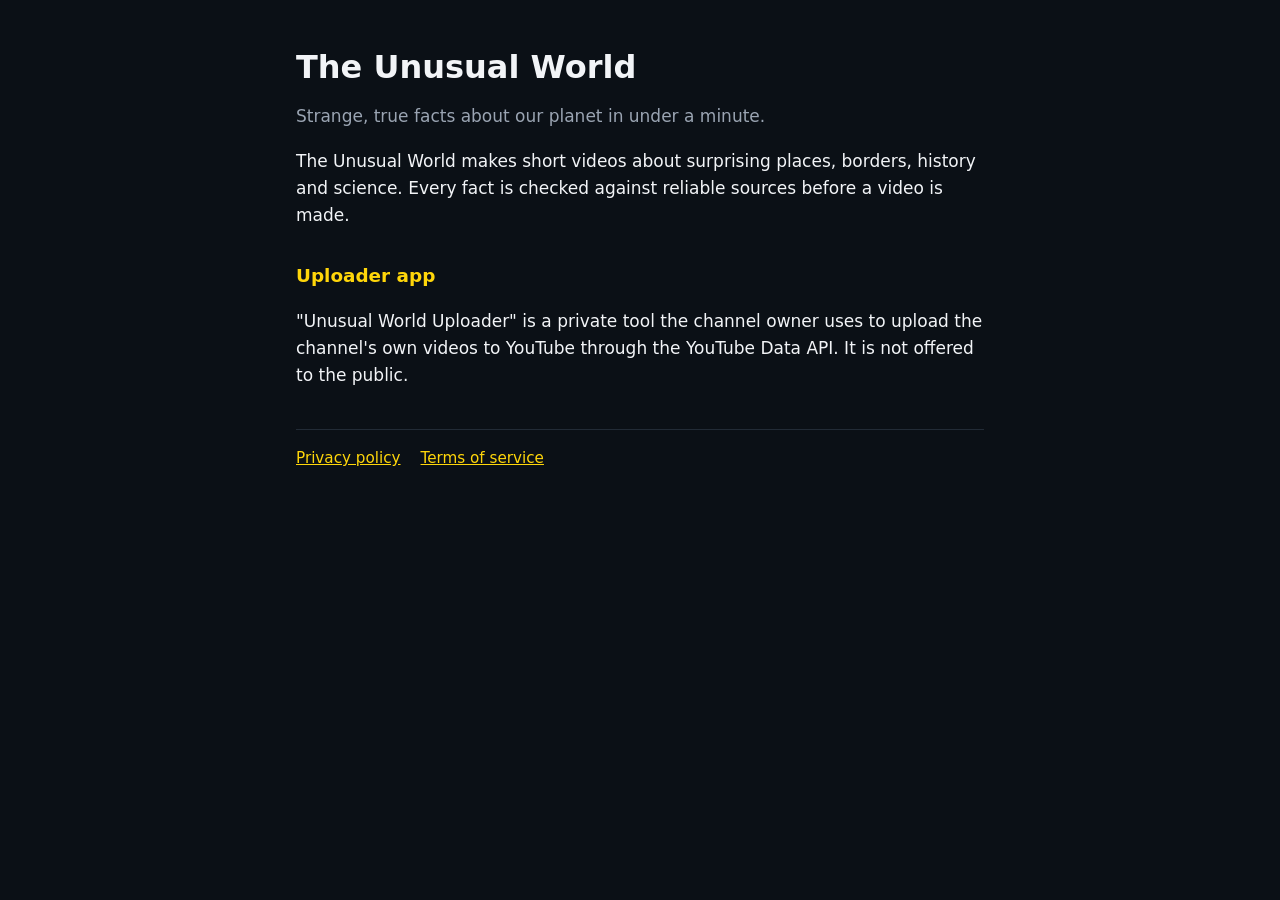
<file: index.html>
<!doctype html>
<html lang="en">
<head>
  <meta charset="utf-8">
  <meta name="viewport" content="width=device-width, initial-scale=1">
  <title>The Unusual World</title>
  <link rel="stylesheet" href="style.css">
</head>
<body>
  <main>
    <h1>The Unusual World</h1>
    <p class="muted">Strange, true facts about our planet in under a minute.</p>
    <p>The Unusual World makes short videos about surprising places, borders, history and science. Every fact
      is checked against reliable sources before a video is made.</p>
    <h2>Uploader app</h2>
    <p>"Unusual World Uploader" is a private tool the channel owner uses to upload the channel's own videos to
      YouTube through the YouTube Data API. It is not offered to the public.</p>
    <nav><a href="privacy.html">Privacy policy</a><a href="terms.html">Terms of service</a></nav>
  </main>
</body>
</html>
</file>
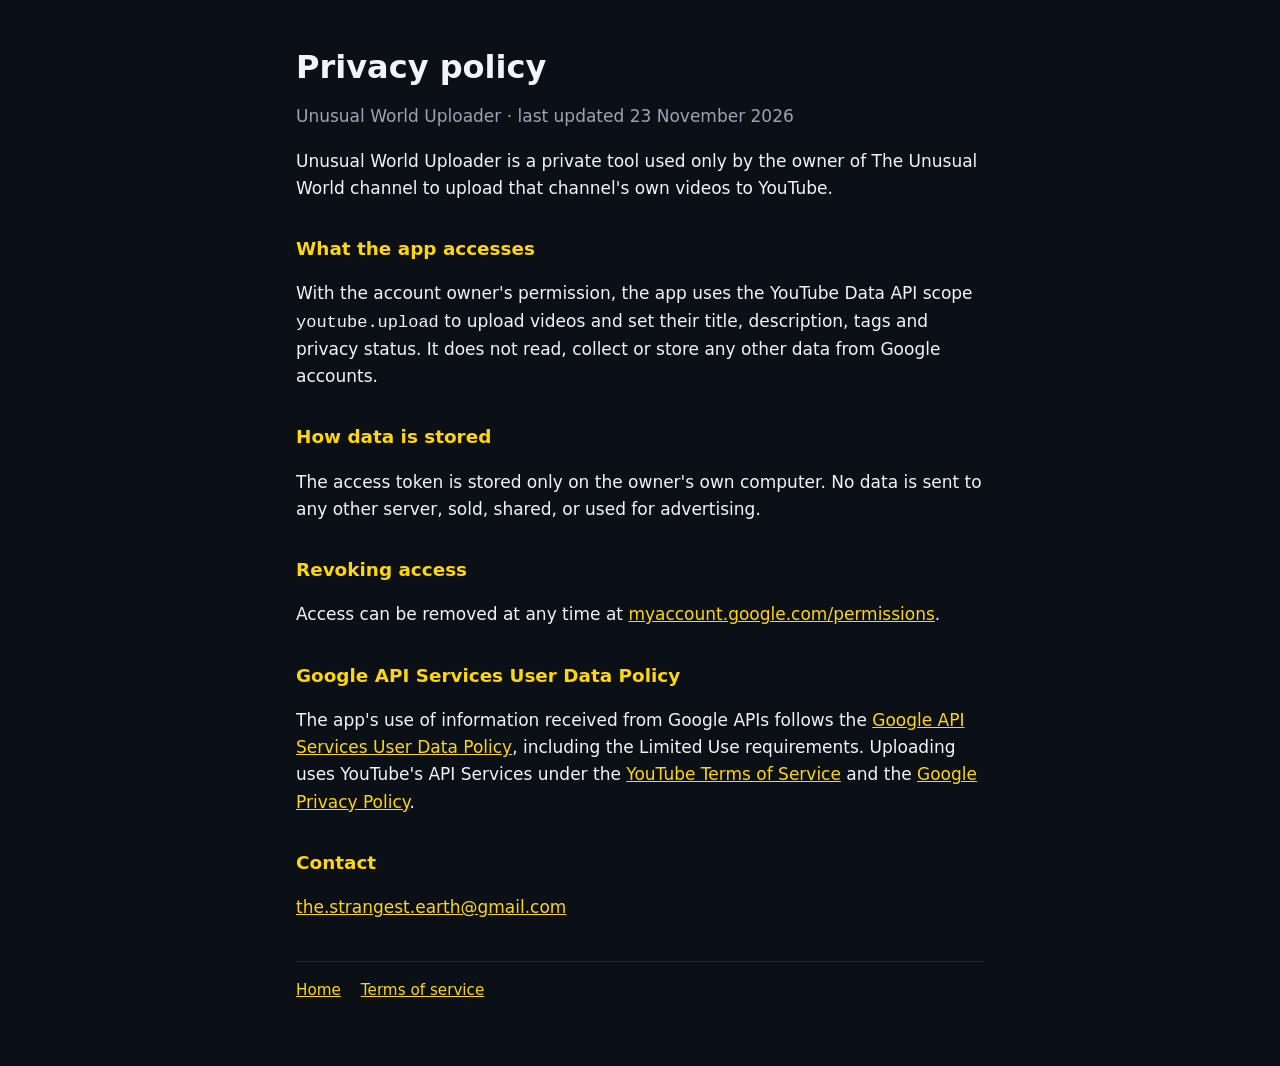
<file: privacy.html>
<!doctype html>
<html lang="en">
<head>
  <meta charset="utf-8">
  <meta name="viewport" content="width=device-width, initial-scale=1">
  <title>Privacy Policy</title>
  <link rel="stylesheet" href="style.css">
</head>
<body>
  <main>
    <h1>Privacy policy</h1>
    <p class="muted">Unusual World Uploader · last updated 23 November 2026</p>

    <p>Unusual World Uploader is a private tool used only by the owner of The Unusual World channel to upload
      that channel's own videos to YouTube.</p>

    <h2>What the app accesses</h2>
    <p>With the account owner's permission, the app uses the YouTube Data API scope
      <code>youtube.upload</code> to upload videos and set their title, description, tags and privacy status.
      It does not read, collect or store any other data from Google accounts.</p>

    <h2>How data is stored</h2>
    <p>The access token is stored only on the owner's own computer. No data is sent to any other server, sold,
      shared, or used for advertising.</p>

    <h2>Revoking access</h2>
    <p>Access can be removed at any time at
      <a href="https://myaccount.google.com/permissions">myaccount.google.com/permissions</a>.</p>

    <h2>Google API Services User Data Policy</h2>
    <p>The app's use of information received from Google APIs follows the
      <a href="https://developers.google.com/terms/api-services-user-data-policy">Google API Services User Data
      Policy</a>, including the Limited Use requirements. Uploading uses YouTube's API Services under the
      <a href="https://www.youtube.com/t/terms">YouTube Terms of Service</a> and the
      <a href="https://policies.google.com/privacy">Google Privacy Policy</a>.</p>

    <h2>Contact</h2>
    <p><a href="mailto:the.strangest.earth@gmail.com">the.strangest.earth@gmail.com</a></p>

    <nav><a href="index.html">Home</a><a href="terms.html">Terms of service</a></nav>
  </main>
</body>
</html>
</file>
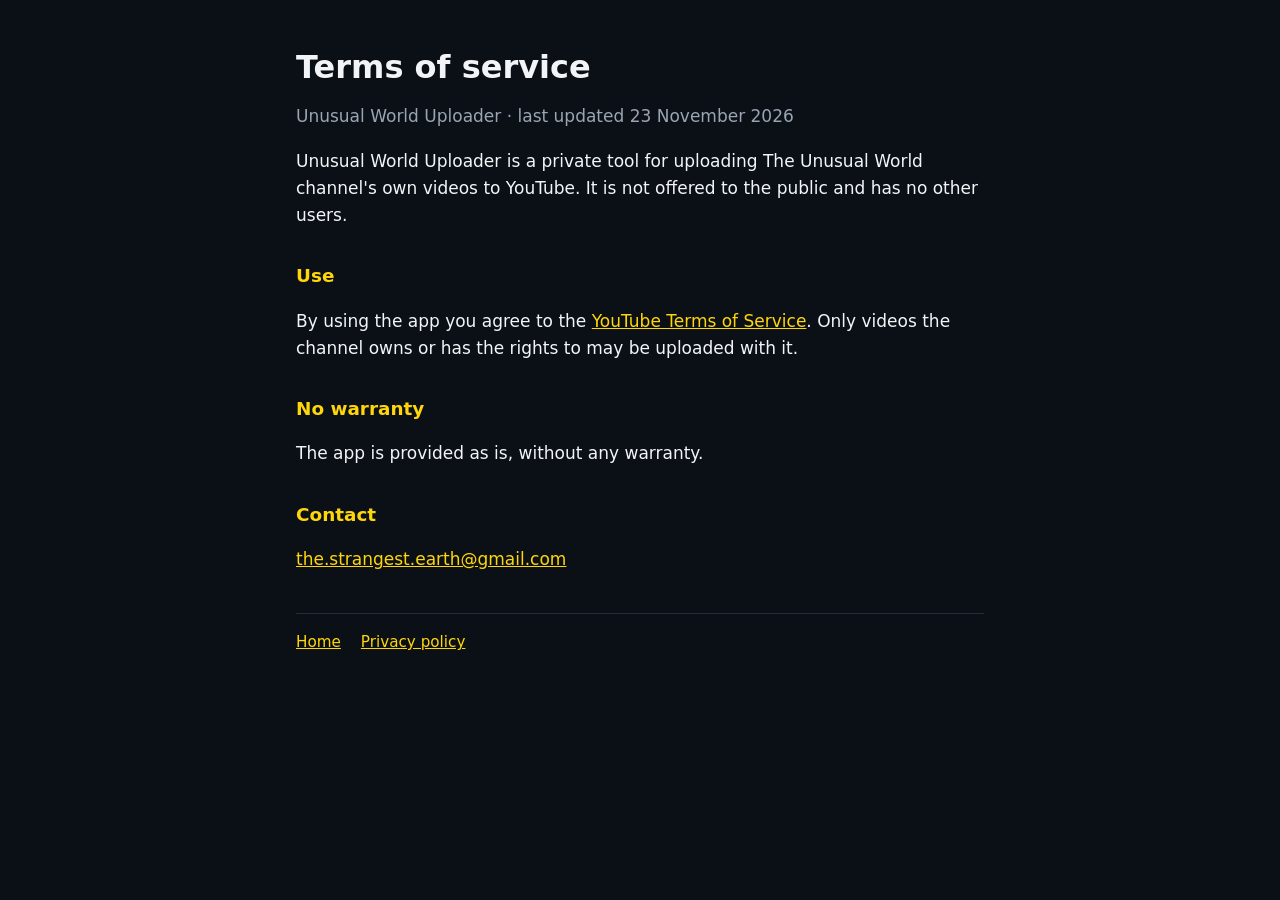
<file: terms.html>
<!doctype html>
<html lang="en">
<head>
  <meta charset="utf-8">
  <meta name="viewport" content="width=device-width, initial-scale=1">
  <title>Terms of Service</title>
  <link rel="stylesheet" href="style.css">
</head>
<body>
  <main>
    <h1>Terms of service</h1>
    <p class="muted">Unusual World Uploader · last updated 23 November 2026</p>

    <p>Unusual World Uploader is a private tool for uploading The Unusual World channel's own videos to YouTube.
      It is not offered to the public and has no other users.</p>

    <h2>Use</h2>
    <p>By using the app you agree to the <a href="https://www.youtube.com/t/terms">YouTube Terms of Service</a>.
      Only videos the channel owns or has the rights to may be uploaded with it.</p>

    <h2>No warranty</h2>
    <p>The app is provided as is, without any warranty.</p>

    <h2>Contact</h2>
    <p><a href="mailto:the.strangest.earth@gmail.com">the.strangest.earth@gmail.com</a></p>

    <nav><a href="index.html">Home</a><a href="privacy.html">Privacy policy</a></nav>
  </main>
</body>
</html>
</file>
<file: style.css>
:root { --ground: #0b1016; --ink: #f2f4f7; --muted: #9aa4b2; --accent: #ffd60a; }
* { box-sizing: border-box; }
body { margin: 0; background: var(--ground); color: var(--ink); font: 17px/1.6 system-ui, -apple-system, "Segoe UI", sans-serif; }
main { max-width: 720px; margin: 0 auto; padding: 48px 16px 64px; }
h1 { font-size: 2rem; line-height: 1.2; margin: 0 0 8px; }
h2 { font-size: 1.15rem; margin: 32px 0 8px; color: var(--accent); }
p, li { color: var(--ink); }
.muted { color: var(--muted); }
a { color: var(--accent); }
nav { display: flex; gap: 20px; margin-top: 40px; padding-top: 16px; border-top: 1px solid #222b36; font-size: 0.95rem; }
</file>
